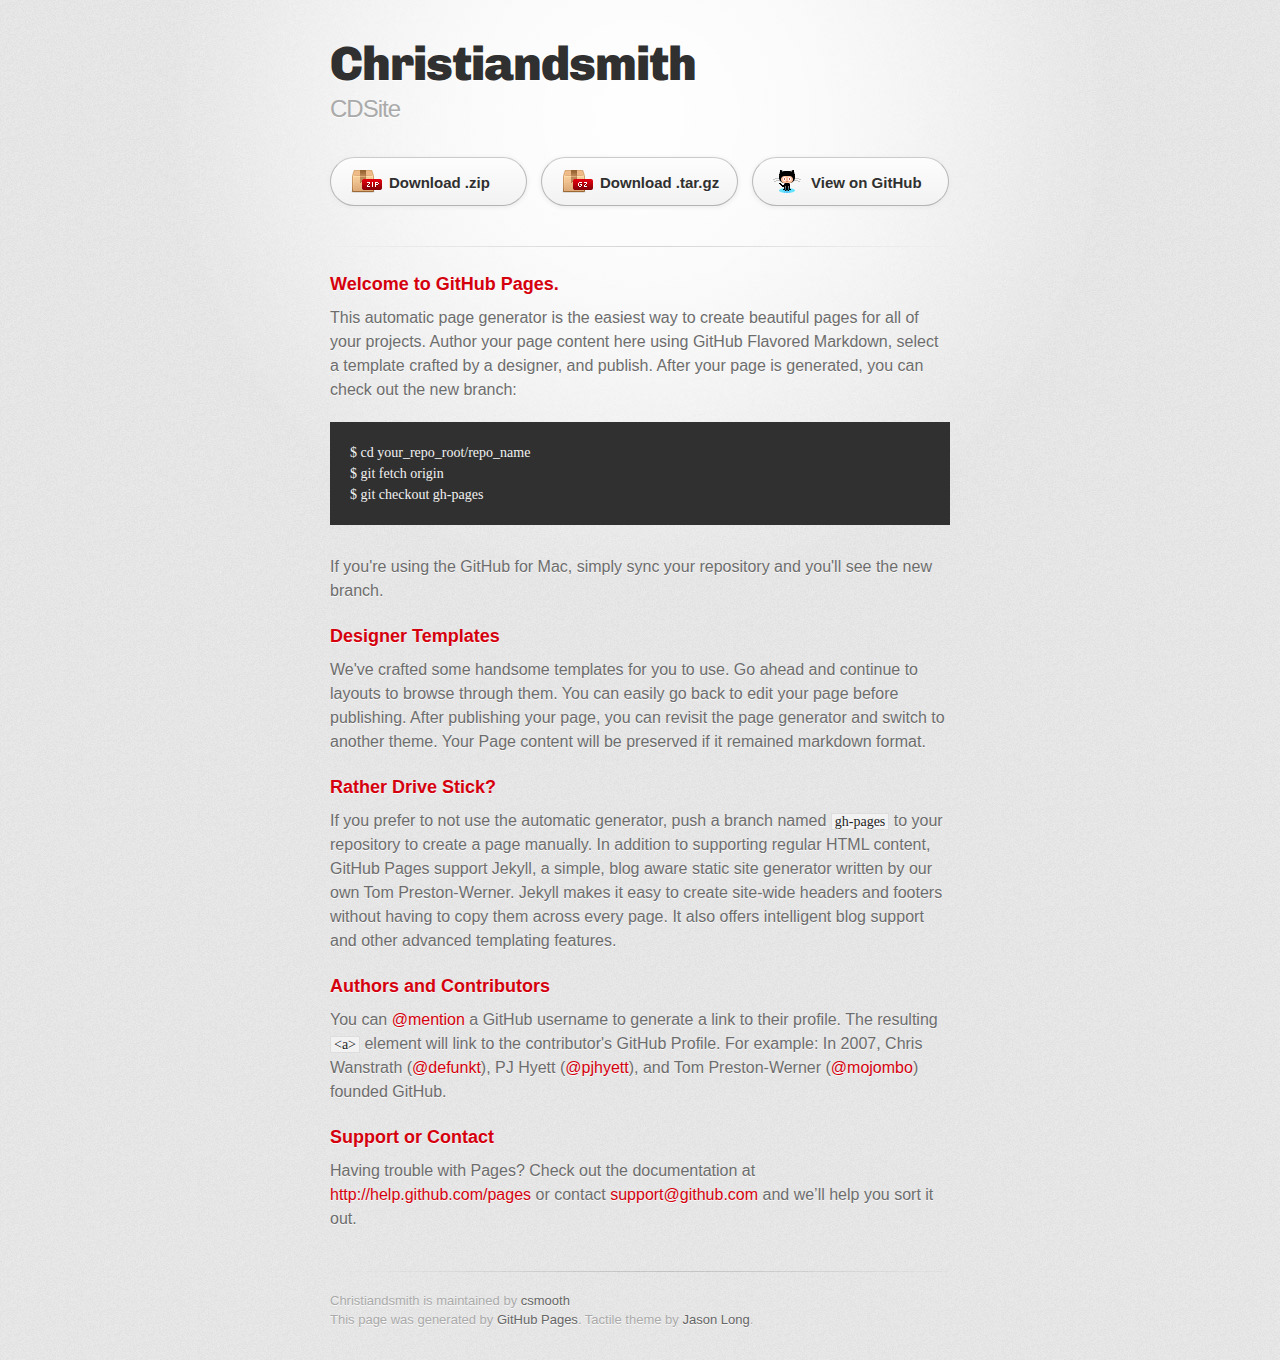
<file: index.html>
<!DOCTYPE html>
<html>
  <head>
    <meta charset='utf-8'>
    <meta http-equiv="X-UA-Compatible" content="chrome=1">
    <link href='https://fonts.googleapis.com/css?family=Chivo:900' rel='stylesheet' type='text/css'>
    <link rel="stylesheet" type="text/css" href="stylesheets/stylesheet.css" media="screen" />
    <link rel="stylesheet" type="text/css" href="stylesheets/pygment_trac.css" media="screen" />
    <link rel="stylesheet" type="text/css" href="stylesheets/print.css" media="print" />
    <!--[if lt IE 9]>
    <script src="//html5shiv.googlecode.com/svn/trunk/html5.js"></script>
    <![endif]-->
    <title>Christiandsmith by csmooth</title>
  </head>

  <body>
    <div id="container">
      <div class="inner">

        <header>
          <h1>Christiandsmith</h1>
          <h2>CDSite</h2>
        </header>

        <section id="downloads" class="clearfix">
          <a href="https://github.com/csmooth/christiandsmith/zipball/master" id="download-zip" class="button"><span>Download .zip</span></a>
          <a href="https://github.com/csmooth/christiandsmith/tarball/master" id="download-tar-gz" class="button"><span>Download .tar.gz</span></a>
          <a href="https://github.com/csmooth/christiandsmith" id="view-on-github" class="button"><span>View on GitHub</span></a>
        </section>

        <hr>

        <section id="main_content">
          <h3>
<a name="welcome-to-github-pages" class="anchor" href="#welcome-to-github-pages"><span class="octicon octicon-link"></span></a>Welcome to GitHub Pages.</h3>

<p>This automatic page generator is the easiest way to create beautiful pages for all of your projects. Author your page content here using GitHub Flavored Markdown, select a template crafted by a designer, and publish. After your page is generated, you can check out the new branch:</p>

<pre><code>$ cd your_repo_root/repo_name
$ git fetch origin
$ git checkout gh-pages
</code></pre>

<p>If you're using the GitHub for Mac, simply sync your repository and you'll see the new branch.</p>

<h3>
<a name="designer-templates" class="anchor" href="#designer-templates"><span class="octicon octicon-link"></span></a>Designer Templates</h3>

<p>We've crafted some handsome templates for you to use. Go ahead and continue to layouts to browse through them. You can easily go back to edit your page before publishing. After publishing your page, you can revisit the page generator and switch to another theme. Your Page content will be preserved if it remained markdown format.</p>

<h3>
<a name="rather-drive-stick" class="anchor" href="#rather-drive-stick"><span class="octicon octicon-link"></span></a>Rather Drive Stick?</h3>

<p>If you prefer to not use the automatic generator, push a branch named <code>gh-pages</code> to your repository to create a page manually. In addition to supporting regular HTML content, GitHub Pages support Jekyll, a simple, blog aware static site generator written by our own Tom Preston-Werner. Jekyll makes it easy to create site-wide headers and footers without having to copy them across every page. It also offers intelligent blog support and other advanced templating features.</p>

<h3>
<a name="authors-and-contributors" class="anchor" href="#authors-and-contributors"><span class="octicon octicon-link"></span></a>Authors and Contributors</h3>

<p>You can <a href="https://github.com/blog/821" class="user-mention">@mention</a> a GitHub username to generate a link to their profile. The resulting <code>&lt;a&gt;</code> element will link to the contributor's GitHub Profile. For example: In 2007, Chris Wanstrath (<a href="https://github.com/defunkt" class="user-mention">@defunkt</a>), PJ Hyett (<a href="https://github.com/pjhyett" class="user-mention">@pjhyett</a>), and Tom Preston-Werner (<a href="https://github.com/mojombo" class="user-mention">@mojombo</a>) founded GitHub.</p>

<h3>
<a name="support-or-contact" class="anchor" href="#support-or-contact"><span class="octicon octicon-link"></span></a>Support or Contact</h3>

<p>Having trouble with Pages? Check out the documentation at <a href="http://help.github.com/pages">http://help.github.com/pages</a> or contact <a href="mailto:support@github.com">support@github.com</a> and we’ll help you sort it out.</p>
        </section>

        <footer>
          Christiandsmith is maintained by <a href="https://github.com/csmooth">csmooth</a><br>
          This page was generated by <a href="http://pages.github.com">GitHub Pages</a>. Tactile theme by <a href="https://twitter.com/jasonlong">Jason Long</a>.
        </footer>

        
      </div>
    </div>
  </body>
</html>
</file>
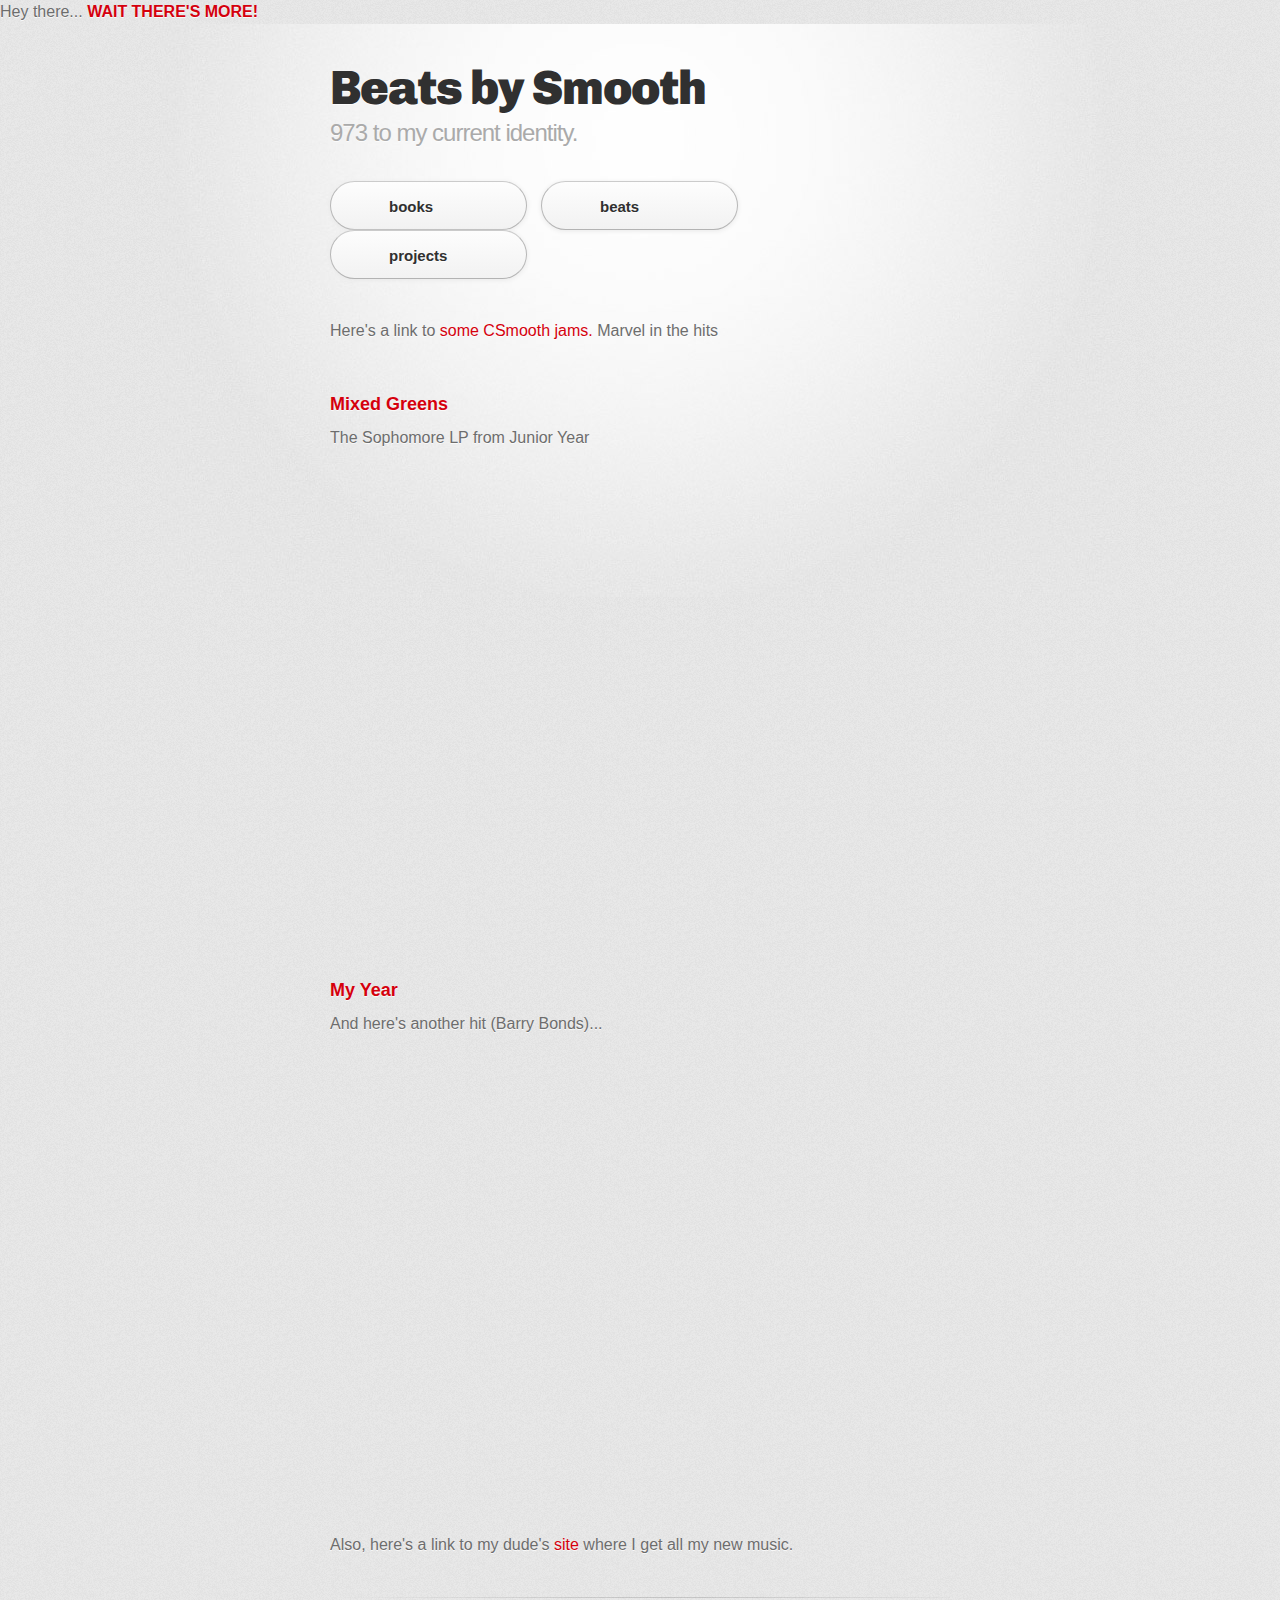
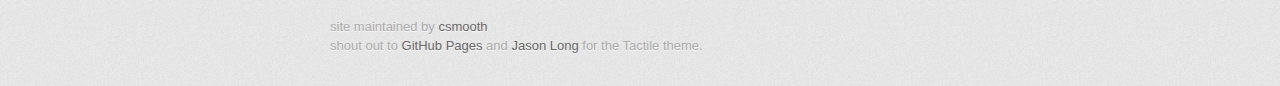
<file: beats.html>
<!doctype html>

<html>
  <head>
    <meta charset='utf-8'>
    <meta http-equiv="X-UA-Compatible" content="chrome=1">
    <link href='https://fonts.googleapis.com/css?family=Chivo:900' rel='stylesheet' type='text/css'>
    <link rel="stylesheet" type="text/css" href="stylesheets/stylesheet.css" media="screen" />
    <link rel="stylesheet" type="text/css" href="stylesheets/pygment_trac.css" media="screen" />
    <link rel="stylesheet" type="text/css" href="stylesheets/print.css" media="print" />
    <!--[if lt IE 9]>
    <script src="//html5shiv.googlecode.com/svn/trunk/html5.js"></script>
    <![endif]-->
    <title>Beats by Smooth</title>
	<nav>
		Hey there... <a class="surprise" href="index.html"><strong>WAIT THERE'S MORE!</strong></a>
	</nav>
  </head>
<body>
<div id="container">
	<div class="inner">
		<header>
          <h1>Beats by Smooth</h1>
          <h2>973 to my current identity.</h2>
        </header>
		
		<section id="downloads" class="clearfix">
          <a href="books.html" id="books" class="button"><span>books</span></a>
          <a href="beats.html" id="beats" class="button"><span>beats</span></a>
          <a href="projects.html" id="projects" class="button"><span>projects</span></a>
        </section>
		
		<div>
			Here's a link to 
			<a href="http://csmooth.bandcamp.com">some CSmooth jams.</a>
			 Marvel in the hits
		</div>
		<br/>
		<br/>
		
		<h3>Mixed Greens</h3>
		<div>
			The Sophomore LP from Junior Year
			<iframe style="border: 0; width: 400px; height: 472px;" src="http://bandcamp.com/EmbeddedPlayer/album=2655787820/size=large/bgcol=ffffff/linkcol=0687f5/artwork=small/transparent=true/" seamless><a href="http://csmooth.bandcamp.com/album/mixed-greens">Mixed Greens by CSmooth</a></iframe>
		</div>
		
		<br/>
		<br/>
		
		<h3>My Year</h3>
		<div>
			And here's another hit (Barry Bonds)... 
			<iframe style="border: 0; width: 350px; height: 442px;" src="http://bandcamp.com/EmbeddedPlayer/track=4238746387/size=large/bgcol=ffffff/linkcol=2ebd35/tracklist=false/transparent=true/" seamless><a href="http://csmooth.bandcamp.com/track/my-year">My Year by CSmooth</a></iframe>
		</div>
		
		<br/>
		<br/>
		Also, here's a link to my dude's<a href="http://soundoffebruary.com/"> site</a> where I get all my new music.
	
		<footer>
          site maintained by <a href="https://github.com/csmooth">csmooth</a><br>
          shout out to <a href="http://pages.github.com">GitHub Pages</a> and <a href="https://twitter.com/jasonlong">Jason Long</a> for the Tactile theme.
        </footer>
	
	</div>
</div>
</body>

</html>
</file>
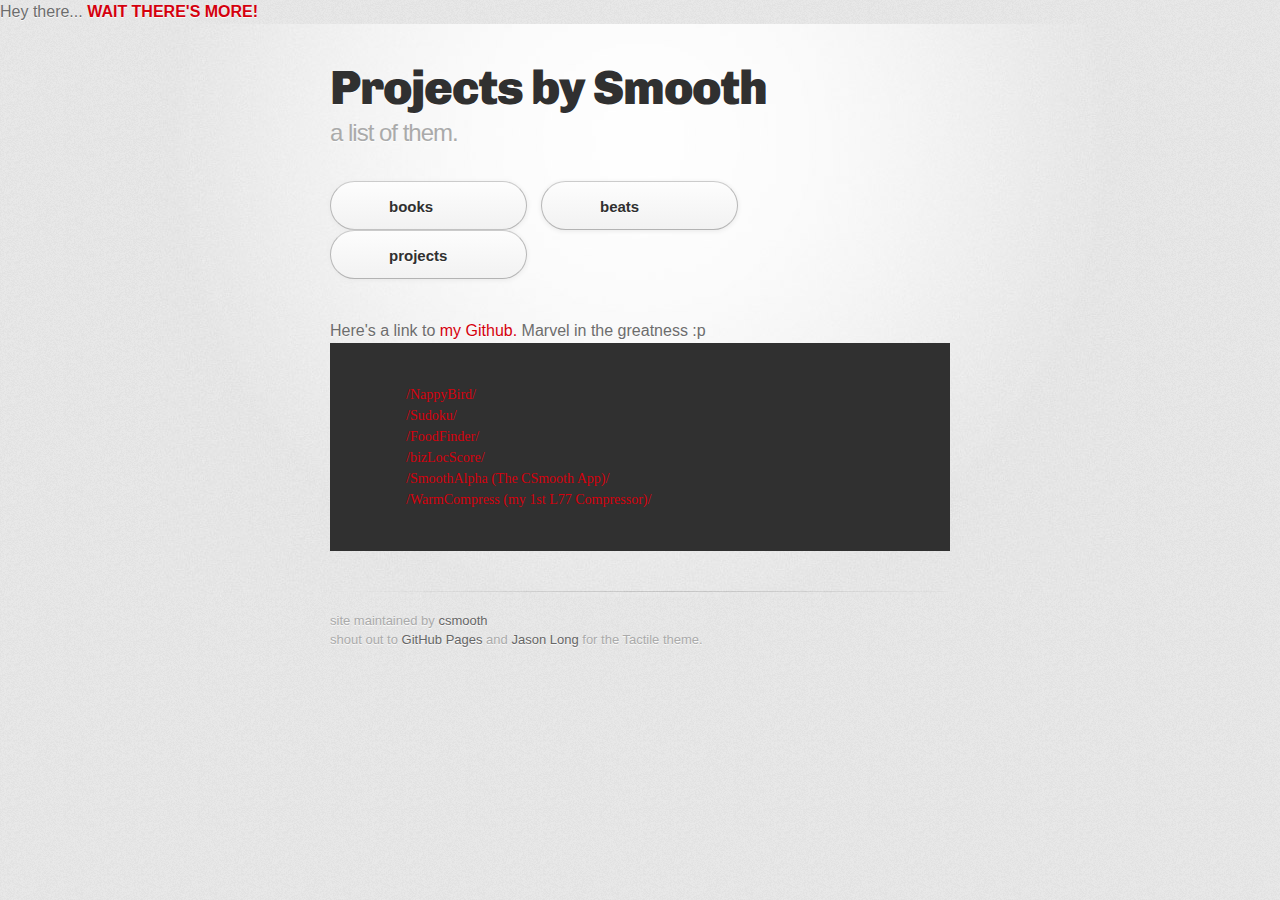
<file: projects.html>
<!doctype html>

<html>
  <head>
    <meta charset='utf-8'>
    <meta http-equiv="X-UA-Compatible" content="chrome=1">
    <link href='https://fonts.googleapis.com/css?family=Chivo:900' rel='stylesheet' type='text/css'>
    <link rel="stylesheet" type="text/css" href="stylesheets/stylesheet.css" media="screen" />
    <link rel="stylesheet" type="text/css" href="stylesheets/pygment_trac.css" media="screen" />
    <link rel="stylesheet" type="text/css" href="stylesheets/print.css" media="print" />
    <!--[if lt IE 9]>
    <script src="//html5shiv.googlecode.com/svn/trunk/html5.js"></script>
    <![endif]-->
    <title>Projects by Smooth</title>
	<nav>
		Hey there... <a class="surprise" href="index.html"><strong>WAIT THERE'S MORE!</strong></a>
	</nav>
  </head>
<body>
<div id="container">
	<div class="inner">
		<header>
          <h1>Projects by Smooth</h1>
          <h2>a list of them.</h2>
        </header>
	
		<section id="downloads" class="clearfix">
          <a href="books.html" id="books" class="button"><span>books</span></a>
          <a href="beats.html" id="beats" class="button"><span>beats</span></a>
          <a href="projects.html" id="projects" class="button"><span>projects</span></a>
        </section>
		
		<div>
			Here's a link to 
			<a href="http://www.github.com/csmooth">my Github.</a>
			 Marvel in the greatness :p
		</div>
		<pre><code>
		<a href="nappybirdRun.jar">/NappyBird/</a>
		<a href="http://www.github.com/csmooth/sudokuBasic">/Sudoku/</a>
		<a href="http://www.github.com/csmooth/foodFinder">/FoodFinder/</a>
		<a href="http://www.github.com/csmooth/privateBiz">/bizLocScore/</a>
		<a href="http://www.github.com/csmooth/SmoothAlpha">/SmoothAlpha (The CSmooth App)/</a>
		<a href="http://www.github.com/csmooth/compressor">/WarmCompress (my 1st L77 Compressor)/</a>
		</code></pre>
		
		<footer>
          site maintained by <a href="https://github.com/csmooth">csmooth</a><br>
          shout out to <a href="http://pages.github.com">GitHub Pages</a> and <a href="https://twitter.com/jasonlong">Jason Long</a> for the Tactile theme.
        </footer>
	</div>
</div>
</body>

</html>
</file>
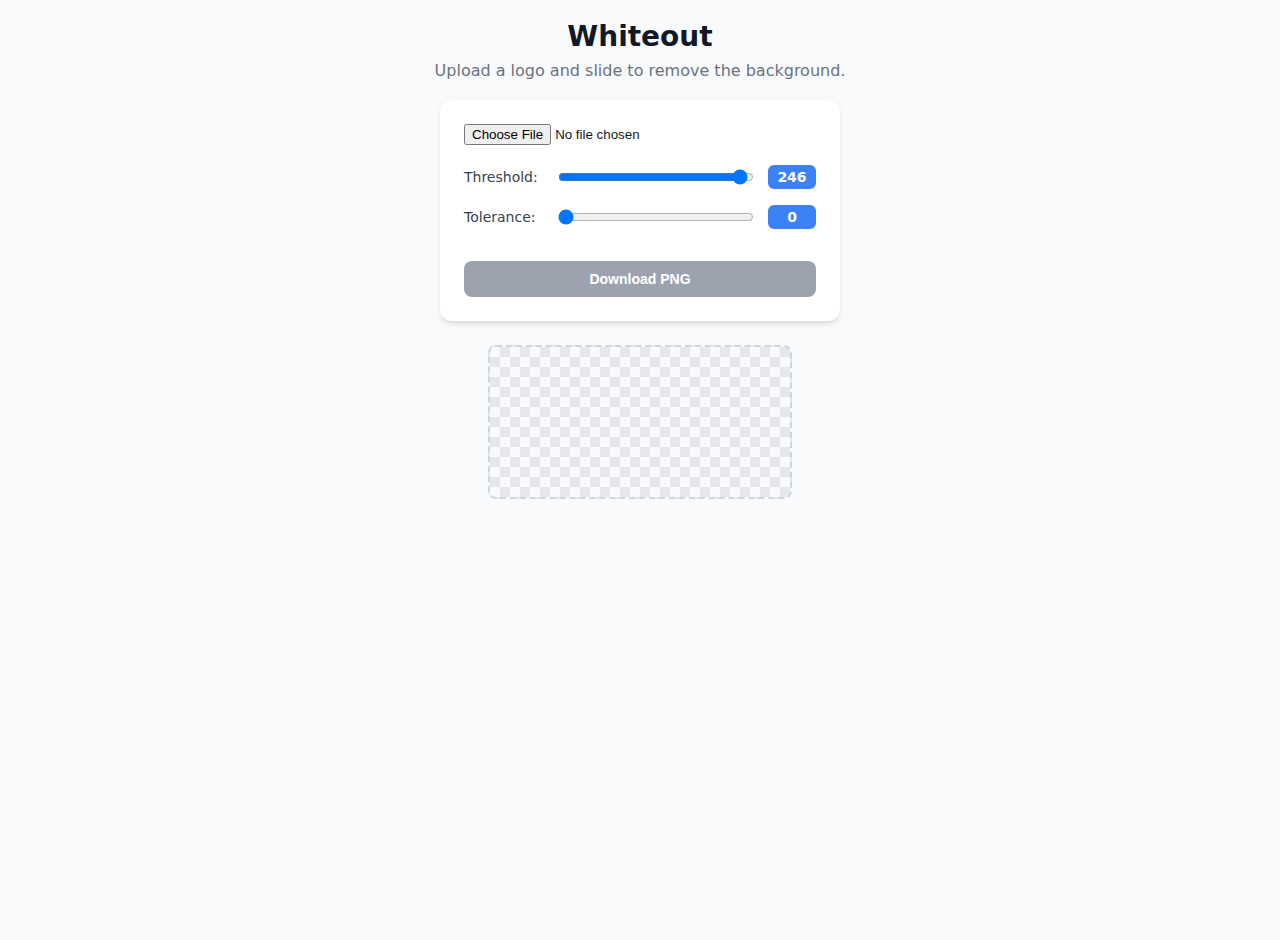
<file: whiteout.html>
<!DOCTYPE html>
<html lang="en">
<head>
    <meta charset="UTF-8">
    <title>Whiteout: Logo Background Remover</title>
    <style>
        body {
            font-family: system-ui, -apple-system, sans-serif;
            display: flex;
            flex-direction: column;
            align-items: center;
            padding: 20px;
            background: #f9fafb;
            color: #111827;
            margin: 0;
            min-height: 100vh;
        }
        .header {
            text-align: center;
            margin-bottom: 20px;
        }
        .header h2 {
            margin: 0 0 8px 0;
            font-size: 28px;
        }
        .header p {
            margin: 0;
            color: #6b7280;
        }
        canvas {
            max-width: 90vw;
            border: 2px dashed #d1d5db;
            border-radius: 8px;
            background-image:
                linear-gradient(45deg, #e5e7eb 25%, transparent 25%),
                linear-gradient(-45deg, #e5e7eb 25%, transparent 25%),
                linear-gradient(45deg, transparent 75%, #e5e7eb 75%),
                linear-gradient(-45deg, transparent 75%, #e5e7eb 75%);
            background-size: 20px 20px;
            background-position: 0 0, 0 10px, 10px -10px, -10px 0px;
        }
        .controls {
            margin-bottom: 24px;
            background: white;
            padding: 24px;
            border-radius: 12px;
            box-shadow: 0 4px 6px -1px rgba(0, 0, 0, 0.1), 0 2px 4px -1px rgba(0, 0, 0, 0.06);
            width: 100%;
            max-width: 400px;
            box-sizing: border-box;
        }
        input[type="file"] {
            margin-bottom: 20px;
            width: 100%;
        }
        .slider-container {
            display: flex;
            align-items: center;
            gap: 12px;
            margin-bottom: 16px;
        }
        .slider-container:last-child {
            margin-bottom: 0;
        }
        input[type="range"] {
            flex-grow: 1;
        }
        label {
            font-size: 14px;
            color: #374151;
            min-width: 80px;
        }
        .badge {
            background: #3b82f6;
            color: white;
            padding: 4px 8px;
            border-radius: 6px;
            font-weight: bold;
            font-size: 14px;
            min-width: 32px;
            text-align: center;
        }
        .download-btn {
            margin-top: 16px;
            width: 100%;
            padding: 10px 16px;
            background: #10b981;
            color: white;
            border: none;
            border-radius: 8px;
            font-weight: 600;
            font-size: 14px;
            cursor: pointer;
        }
        .download-btn:hover {
            background: #059669;
        }
        .download-btn:disabled {
            background: #9ca3af;
            cursor: not-allowed;
        }
    </style>
</head>
<body>
<div class="header">
    <h2>Whiteout</h2>
    <p>Upload a logo and slide to remove the background.</p>
</div>
<div class="controls">
    <input type="file" id="upload" accept="image/png, image/jpeg, image/webp">
    <div class="slider-container">
        <label>Threshold:</label>
        <input type="range" id="threshold" min="0" max="255" value="246">
        <span class="badge" id="val">246</span>
    </div>
    <div class="slider-container">
        <label>Tolerance:</label>
        <input type="range" id="tolerance" min="0" max="60" value="0">
        <span class="badge" id="tolVal">0</span>
    </div>
    <button class="download-btn" id="download" disabled>Download PNG</button>
</div>
<canvas id="canvas"></canvas>
<script>
    const upload = document.getElementById('upload');
    const thresholdSlider = document.getElementById('threshold');
    const toleranceSlider = document.getElementById('tolerance');
    const valDisplay = document.getElementById('val');
    const tolDisplay = document.getElementById('tolVal');
    const canvas = document.getElementById('canvas');
    const ctx = canvas.getContext('2d', { willReadFrequently: true });
    const downloadBtn = document.getElementById('download');

    let originalImage = null;

    upload.onchange = (e) => {
        const file = e.target.files[0];
        if (!file) return;

        const reader = new FileReader();
        reader.onload = (event) => {
            const img = new Image();
            img.onload = () => {
                originalImage = img;
                canvas.width = img.width;
                canvas.height = img.height;
                downloadBtn.disabled = false;
                processImage();
            };
            img.src = event.target.result;
        };
        reader.readAsDataURL(file);
    };

    thresholdSlider.oninput = () => {
        valDisplay.innerText = thresholdSlider.value;
        if (originalImage) processImage();
    };

    toleranceSlider.oninput = () => {
        tolDisplay.innerText = toleranceSlider.value;
        if (originalImage) processImage();
    };

    function processImage() {
        if (!originalImage) return;

        ctx.clearRect(0, 0, canvas.width, canvas.height);
        ctx.drawImage(originalImage, 0, 0);

        const imageData = ctx.getImageData(0, 0, canvas.width, canvas.height);
        const data = imageData.data;
        const thresh = parseInt(thresholdSlider.value, 10);
        const tol = parseInt(toleranceSlider.value, 10);

        for (let i = 0; i < data.length; i += 4) {
            const r = data[i];
            const g = data[i + 1];
            const b = data[i + 2];

            // Remove true whites above threshold
            if (r >= thresh && g >= thresh && b >= thresh) {
                data[i + 3] = 0;
            } else if (tol > 0) {
                // Feather edges: partially transparent pixels near the threshold
                const minChannel = Math.min(r, g, b);
                if (minChannel >= thresh - tol) {
                    const fade = (minChannel - (thresh - tol)) / tol;
                    data[i + 3] = Math.round(data[i + 3] * (1 - fade));
                }
            }
        }

        ctx.putImageData(imageData, 0, 0);
    }

    downloadBtn.onclick = () => {
        if (!originalImage) return;
        const link = document.createElement('a');
        link.download = 'whiteout-' + Date.now() + '.png';
        link.href = canvas.toDataURL('image/png');
        link.click();
    };
</script>
</body>
</html>
</file>
<file: stylesheets/pygment_trac.css>
.highlight  { background: #ffffff; }
.highlight .c { color: #999988; font-style: italic } /* Comment */
.highlight .err { color: #a61717; background-color: #e3d2d2 } /* Error */
.highlight .k { font-weight: bold } /* Keyword */
.highlight .o { font-weight: bold } /* Operator */
.highlight .cm { color: #999988; font-style: italic } /* Comment.Multiline */
.highlight .cp { color: #999999; font-weight: bold } /* Comment.Preproc */
.highlight .c1 { color: #999988; font-style: italic } /* Comment.Single */
.highlight .cs { color: #999999; font-weight: bold; font-style: italic } /* Comment.Special */
.highlight .gd { color: #000000; background-color: #ffdddd } /* Generic.Deleted */
.highlight .gd .x { color: #000000; background-color: #ffaaaa } /* Generic.Deleted.Specific */
.highlight .ge { font-style: italic } /* Generic.Emph */
.highlight .gr { color: #aa0000 } /* Generic.Error */
.highlight .gh { color: #999999 } /* Generic.Heading */
.highlight .gi { color: #000000; background-color: #ddffdd } /* Generic.Inserted */
.highlight .gi .x { color: #000000; background-color: #aaffaa } /* Generic.Inserted.Specific */
.highlight .go { color: #888888 } /* Generic.Output */
.highlight .gp { color: #555555 } /* Generic.Prompt */
.highlight .gs { font-weight: bold } /* Generic.Strong */
.highlight .gu { color: #800080; font-weight: bold; } /* Generic.Subheading */
.highlight .gt { color: #aa0000 } /* Generic.Traceback */
.highlight .kc { font-weight: bold } /* Keyword.Constant */
.highlight .kd { font-weight: bold } /* Keyword.Declaration */
.highlight .kn { font-weight: bold } /* Keyword.Namespace */
.highlight .kp { font-weight: bold } /* Keyword.Pseudo */
.highlight .kr { font-weight: bold } /* Keyword.Reserved */
.highlight .kt { color: #445588; font-weight: bold } /* Keyword.Type */
.highlight .m { color: #009999 } /* Literal.Number */
.highlight .s { color: #d14 } /* Literal.String */
.highlight .na { color: #008080 } /* Name.Attribute */
.highlight .nb { color: #0086B3 } /* Name.Builtin */
.highlight .nc { color: #445588; font-weight: bold } /* Name.Class */
.highlight .no { color: #008080 } /* Name.Constant */
.highlight .ni { color: #800080 } /* Name.Entity */
.highlight .ne { color: #990000; font-weight: bold } /* Name.Exception */
.highlight .nf { color: #990000; font-weight: bold } /* Name.Function */
.highlight .nn { color: #555555 } /* Name.Namespace */
.highlight .nt { color: #000080 } /* Name.Tag */
.highlight .nv { color: #008080 } /* Name.Variable */
.highlight .ow { font-weight: bold } /* Operator.Word */
.highlight .w { color: #bbbbbb } /* Text.Whitespace */
.highlight .mf { color: #009999 } /* Literal.Number.Float */
.highlight .mh { color: #009999 } /* Literal.Number.Hex */
.highlight .mi { color: #009999 } /* Literal.Number.Integer */
.highlight .mo { color: #009999 } /* Literal.Number.Oct */
.highlight .sb { color: #d14 } /* Literal.String.Backtick */
.highlight .sc { color: #d14 } /* Literal.String.Char */
.highlight .sd { color: #d14 } /* Literal.String.Doc */
.highlight .s2 { color: #d14 } /* Literal.String.Double */
.highlight .se { color: #d14 } /* Literal.String.Escape */
.highlight .sh { color: #d14 } /* Literal.String.Heredoc */
.highlight .si { color: #d14 } /* Literal.String.Interpol */
.highlight .sx { color: #d14 } /* Literal.String.Other */
.highlight .sr { color: #009926 } /* Literal.String.Regex */
.highlight .s1 { color: #d14 } /* Literal.String.Single */
.highlight .ss { color: #990073 } /* Literal.String.Symbol */
.highlight .bp { color: #999999 } /* Name.Builtin.Pseudo */
.highlight .vc { color: #008080 } /* Name.Variable.Class */
.highlight .vg { color: #008080 } /* Name.Variable.Global */
.highlight .vi { color: #008080 } /* Name.Variable.Instance */
.highlight .il { color: #009999 } /* Literal.Number.Integer.Long */

.type-csharp .highlight .k { color: #0000FF }
.type-csharp .highlight .kt { color: #0000FF }
.type-csharp .highlight .nf { color: #000000; font-weight: normal }
.type-csharp .highlight .nc { color: #2B91AF }
.type-csharp .highlight .nn { color: #000000 }
.type-csharp .highlight .s { color: #A31515 }
.type-csharp .highlight .sc { color: #A31515 }
</file>
<file: stylesheets/print.css>
html, body, div, span, applet, object, iframe,
h1, h2, h3, h4, h5, h6, p, blockquote, pre,
a, abbr, acronym, address, big, cite, code,
del, dfn, em, img, ins, kbd, q, s, samp,
small, strike, strong, sub, sup, tt, var,
b, u, i, center,
dl, dt, dd, ol, ul, li,
fieldset, form, label, legend,
table, caption, tbody, tfoot, thead, tr, th, td,
article, aside, canvas, details, embed, 
figure, figcaption, footer, header, hgroup, 
menu, nav, output, ruby, section, summary,
time, mark, audio, video {
  margin: 0;
  padding: 0;
  border: 0;
  font-size: 100%;
  font: inherit;
  vertical-align: baseline;
}
/* HTML5 display-role reset for older browsers */
article, aside, details, figcaption, figure, 
footer, header, hgroup, menu, nav, section {
  display: block;
}
body {
  line-height: 1;
}
ol, ul {
  list-style: none;
}
blockquote, q {
  quotes: none;
}
blockquote:before, blockquote:after,
q:before, q:after {
  content: '';
  content: none;
}
table {
  border-collapse: collapse;
  border-spacing: 0;
}
body {
  font-size: 13px;
  line-height: 1.5; 
  font-family: 'Helvetica Neue', Helvetica, Arial, serif;
  color: #000;
}

a {
  color: #d5000d;
  font-weight: bold;
}

header {
  padding-top: 35px;
  padding-bottom: 10px;
}

header h1 {
  font-weight: bold;
  letter-spacing: -1px;
  font-size: 48px;
  color: #303030;
  line-height: 1.2;
}

header h2 {
  letter-spacing: -1px;
  font-size: 24px;
  color: #aaa;
  font-weight: normal;
  line-height: 1.3;
}
#downloads {
  display: none;
}
#main_content {
  padding-top: 20px;
}

code, pre {
  font-family: Monaco, "Bitstream Vera Sans Mono", "Lucida Console", Terminal;
  color: #222;
  margin-bottom: 30px;
  font-size: 12px;
}

code {
  padding: 0 3px;
}

pre {
  border: solid 1px #ddd;
  padding: 20px;
  overflow: auto;
}
pre code {
  padding: 0;
}

ul, ol, dl {
  margin-bottom: 20px;
}


/* COMMON STYLES */

table {
  width: 100%;
  border: 1px solid #ebebeb;
}

th {
  font-weight: 500;
}

td {
  border: 1px solid #ebebeb;
  text-align: center; 
  font-weight: 300;
}

form {
  background: #f2f2f2;
  padding: 20px;
  
}


/* GENERAL ELEMENT TYPE STYLES */

h1 {
  font-size: 2.8em;
} 

h2 {
  font-size: 22px;
  font-weight: bold;
  color: #303030;
  margin-bottom: 8px;
} 

h3 {
  color: #d5000d;
  font-size: 18px;
  font-weight: bold;
  margin-bottom: 8px;
} 
 
h4 {
  font-size: 16px;
  color: #303030;
  font-weight: bold;
} 

h5 {
  font-size: 1em;
  color: #303030;
} 

h6 {
  font-size: .8em;
  color: #303030;
} 

p {
  font-weight: 300;
  margin-bottom: 20px;
}
 
a {
  text-decoration: none;
}

p a {
  font-weight: 400;
}

blockquote {
  font-size: 1.6em;
  border-left: 10px solid #e9e9e9;
  margin-bottom: 20px;
  padding: 0 0 0 30px;
}

ul li {
  list-style: disc inside;
  padding-left: 20px;
}

ol li {
  list-style: decimal inside;
  padding-left: 3px;
}

dl dd {
  font-style: italic;
  font-weight: 100;
}

footer {
  margin-top: 40px;
  padding-top: 20px;
  padding-bottom: 30px;
  font-size: 13px;
  color: #aaa;
}

footer a {
  color: #666;
}

/* MISC */
.clearfix:after {
  clear: both;
  content: '.';
  display: block;
  visibility: hidden;
  height: 0;
}

.clearfix {display: inline-block;}
* html .clearfix {height: 1%;}
.clearfix {display: block;}
</file>
<file: stylesheets/stylesheet.css>
/* http://meyerweb.com/eric/tools/css/reset/ 
   v2.0 | 20110126
   License: none (public domain)
*/
html, body, div, span, applet, object, iframe,
h1, h2, h3, h4, h5, h6, p, blockquote, pre,
a, abbr, acronym, address, big, cite, code,
del, dfn, em, img, ins, kbd, q, s, samp,
small, strike, strong, sub, sup, tt, var,
b, u, i, center,
dl, dt, dd, ol, ul, li,
fieldset, form, label, legend,
table, caption, tbody, tfoot, thead, tr, th, td,
article, aside, canvas, details, embed, 
figure, figcaption, footer, header, hgroup, 
menu, nav, output, ruby, section, summary,
time, mark, audio, video {
	margin: 0;
	padding: 0;
	border: 0;
	font-size: 100%;
	font: inherit;
	vertical-align: baseline;
}
/* HTML5 display-role reset for older browsers */
article, aside, details, figcaption, figure, 
footer, header, hgroup, menu, nav, section {
	display: block;
}
body {
	line-height: 1;
}
ol, ul {
	list-style: none;
}
blockquote, q {
	quotes: none;
}
blockquote:before, blockquote:after,
q:before, q:after {
	content: '';
	content: none;
}
table {
	border-collapse: collapse;
	border-spacing: 0;
}

/* LAYOUT STYLES */
body {
  font-size: 1em;
  line-height: 1.5; 
  background: #e7e7e7 url(../images/body-bg.png) 0 0 repeat;
  font-family: 'Helvetica Neue', Helvetica, Arial, serif;
  text-shadow: 0 1px 0 rgba(255, 255, 255, 0.8);
  color: #6d6d6d;
}

a {
  color: #d5000d;
}
a:hover {
  color: #c5000c;
}

header {
  padding-top: 35px;
  padding-bottom: 25px;
}

header h1 {
  font-family: 'Chivo', 'Helvetica Neue', Helvetica, Arial, serif; font-weight: 900;
  letter-spacing: -1px;
  font-size: 48px;
  color: #303030;
  line-height: 1.2;
}

header h2 {
  letter-spacing: -1px;
  font-size: 24px;
  color: #aaa;
  font-weight: normal;
  line-height: 1.3;
}

#container {
  background: transparent url(../images/highlight-bg.jpg) 50% 0 no-repeat;
  min-height: 595px;
}

.inner {
  width: 620px;
  margin: 0 auto;
}

#container .inner img {
  max-width: 100%;
}

#downloads {
  margin-bottom: 40px;
}

a.button {
  -moz-border-radius: 30px;
  -webkit-border-radius: 30px;                     
  border-radius: 30px;
  border-top: solid 1px #cbcbcb;
  border-left: solid 1px #b7b7b7;
  border-right: solid 1px #b7b7b7;
  border-bottom: solid 1px #b3b3b3;
  color: #303030;
  line-height: 25px;
  font-weight: bold;
  font-size: 15px;
  padding: 12px 8px 12px 8px;
  display: block;
  float: left;
  width: 179px;
  margin-right: 14px;  
  background: #fdfdfd; /* Old browsers */
  background: -moz-linear-gradient(top,  #fdfdfd 0%, #f2f2f2 100%); /* FF3.6+ */
  background: -webkit-gradient(linear, left top, left bottom, color-stop(0%,#fdfdfd), color-stop(100%,#f2f2f2)); /* Chrome,Safari4+ */
  background: -webkit-linear-gradient(top,  #fdfdfd 0%,#f2f2f2 100%); /* Chrome10+,Safari5.1+ */
  background: -o-linear-gradient(top,  #fdfdfd 0%,#f2f2f2 100%); /* Opera 11.10+ */
  background: -ms-linear-gradient(top,  #fdfdfd 0%,#f2f2f2 100%); /* IE10+ */
  background: linear-gradient(top,  #fdfdfd 0%,#f2f2f2 100%); /* W3C */
  filter: progid:DXImageTransform.Microsoft.gradient( startColorstr='#fdfdfd', endColorstr='#f2f2f2',GradientType=0 ); /* IE6-9 */
  -webkit-box-shadow: 10px 10px 5px #888;
  -moz-box-shadow: 10px 10px 5px #888;
  box-shadow: 0px 1px 5px #e8e8e8;
}
a.button:hover {
  border-top: solid 1px #b7b7b7;
  border-left: solid 1px #b3b3b3;
  border-right: solid 1px #b3b3b3;
  border-bottom: solid 1px #b3b3b3;
  background: #fafafa; /* Old browsers */
  background: -moz-linear-gradient(top,  #fdfdfd 0%, #f6f6f6 100%); /* FF3.6+ */
  background: -webkit-gradient(linear, left top, left bottom, color-stop(0%,#fdfdfd), color-stop(100%,#f6f6f6)); /* Chrome,Safari4+ */
  background: -webkit-linear-gradient(top,  #fdfdfd 0%,#f6f6f6 100%); /* Chrome10+,Safari5.1+ */
  background: -o-linear-gradient(top,  #fdfdfd 0%,#f6f6f6 100%); /* Opera 11.10+ */
  background: -ms-linear-gradient(top,  #fdfdfd 0%,#f6f6f6 100%); /* IE10+ */
  background: linear-gradient(top,  #fdfdfd 0%,#f6f6f6, 100%); /* W3C */
  filter: progid:DXImageTransform.Microsoft.gradient( startColorstr='#fdfdfd', endColorstr='#f6f6f6',GradientType=0 ); /* IE6-9 */
}

a.button span {
  padding-left: 50px;
  display: block;
  height: 23px;
}

#download-zip span {
  background: transparent url(../images/zip-icon.png) 12px 50% no-repeat;
}
#download-tar-gz span {
  background: transparent url(../images/tar-gz-icon.png) 12px 50% no-repeat;
}
#view-on-github span {
  background: transparent url(../images/octocat-icon.png) 12px 50% no-repeat;
}
#view-on-github {
  margin-right: 0;
}

code, pre {
  font-family: Monaco, "Bitstream Vera Sans Mono", "Lucida Console", Terminal;
  color: #222;
  margin-bottom: 30px;
  font-size: 14px;
}

code {
  background-color: #f2f2f2;
  border: solid 1px #ddd;
  padding: 0 3px;
}

pre {
  padding: 20px;
  background: #303030;
  color: #f2f2f2;
  text-shadow: none;
  overflow: auto;
}
pre code {
  color: #f2f2f2;
  background-color: #303030;
  border: none;
  padding: 0;
}

ul, ol, dl {
  margin-bottom: 20px;
}


/* COMMON STYLES */

hr {
  height: 1px;
  line-height: 1px;
  margin-top: 1em;
  padding-bottom: 1em;
  border: none;
  background: transparent url('../images/hr.png') 50% 0 no-repeat;
}

strong {
  font-weight: bold;
}

em {
  font-style: italic;
}

table {
  width: 100%;
  border: 1px solid #ebebeb;
}

th {
  font-weight: 500;
}

td {
  border: 1px solid #ebebeb;
  text-align: center; 
  font-weight: 300;
}

form {
  background: #f2f2f2;
  padding: 20px;
  
}


/* GENERAL ELEMENT TYPE STYLES */

h1 {
  font-size: 32px;
} 

h2 {
  font-size: 22px;
  font-weight: bold;
  color: #303030;
  margin-bottom: 8px;
} 

h3 {
  color: #d5000d;
  font-size: 18px;
  font-weight: bold;
  margin-bottom: 8px;
} 
 
h4 {
  font-size: 16px;
  color: #303030;
  font-weight: bold;
} 

h5 {
  font-size: 1em;
  color: #303030;
} 

h6 {
  font-size: .8em;
  color: #303030;
} 

p {
  font-weight: 300;
  margin-bottom: 20px;
}
 
a {
  text-decoration: none;
}

p a {
  font-weight: 400;
}

blockquote {
  font-size: 1.6em;
  border-left: 10px solid #e9e9e9;
  margin-bottom: 20px;
  padding: 0 0 0 30px;
}

ul li {
  list-style: disc inside;
  padding-left: 20px;
}

ol li {
  list-style: decimal inside;
  padding-left: 3px;
}

dl dt {
  color: #303030;
}

footer {
  background: transparent url('../images/hr.png') 0 0 no-repeat;
  margin-top: 40px;
  padding-top: 20px;
  padding-bottom: 30px;
  font-size: 13px;
  color: #aaa;
}

footer a {
  color: #666;
}
footer a:hover {
  color: #444;
}

/* MISC */
.clearfix:after {
  clear: both;
  content: '.';
  display: block;
  visibility: hidden;
  height: 0;
}

.clearfix {display: inline-block;}
* html .clearfix {height: 1%;}
.clearfix {display: block;}

/* #Media Queries
================================================== */

/* Smaller than standard 960 (devices and browsers) */
@media only screen and (max-width: 959px) {}

/* Tablet Portrait size to standard 960 (devices and browsers) */
@media only screen and (min-width: 768px) and (max-width: 959px) {}

/* All Mobile Sizes (devices and browser) */
@media only screen and (max-width: 767px) {
  header {
    padding-top: 10px;
    padding-bottom: 10px;
  }
  #downloads {
    margin-bottom: 25px;
  }
  #download-zip, #download-tar-gz {
    display: none;
  }
  .inner {
    width: 94%;
    margin: 0 auto;
  }
}

/* Mobile Landscape Size to Tablet Portrait (devices and browsers) */
@media only screen and (min-width: 480px) and (max-width: 767px) {}

/* Mobile Portrait Size to Mobile Landscape Size (devices and browsers) */
@media only screen and (max-width: 479px) {}
</file>
